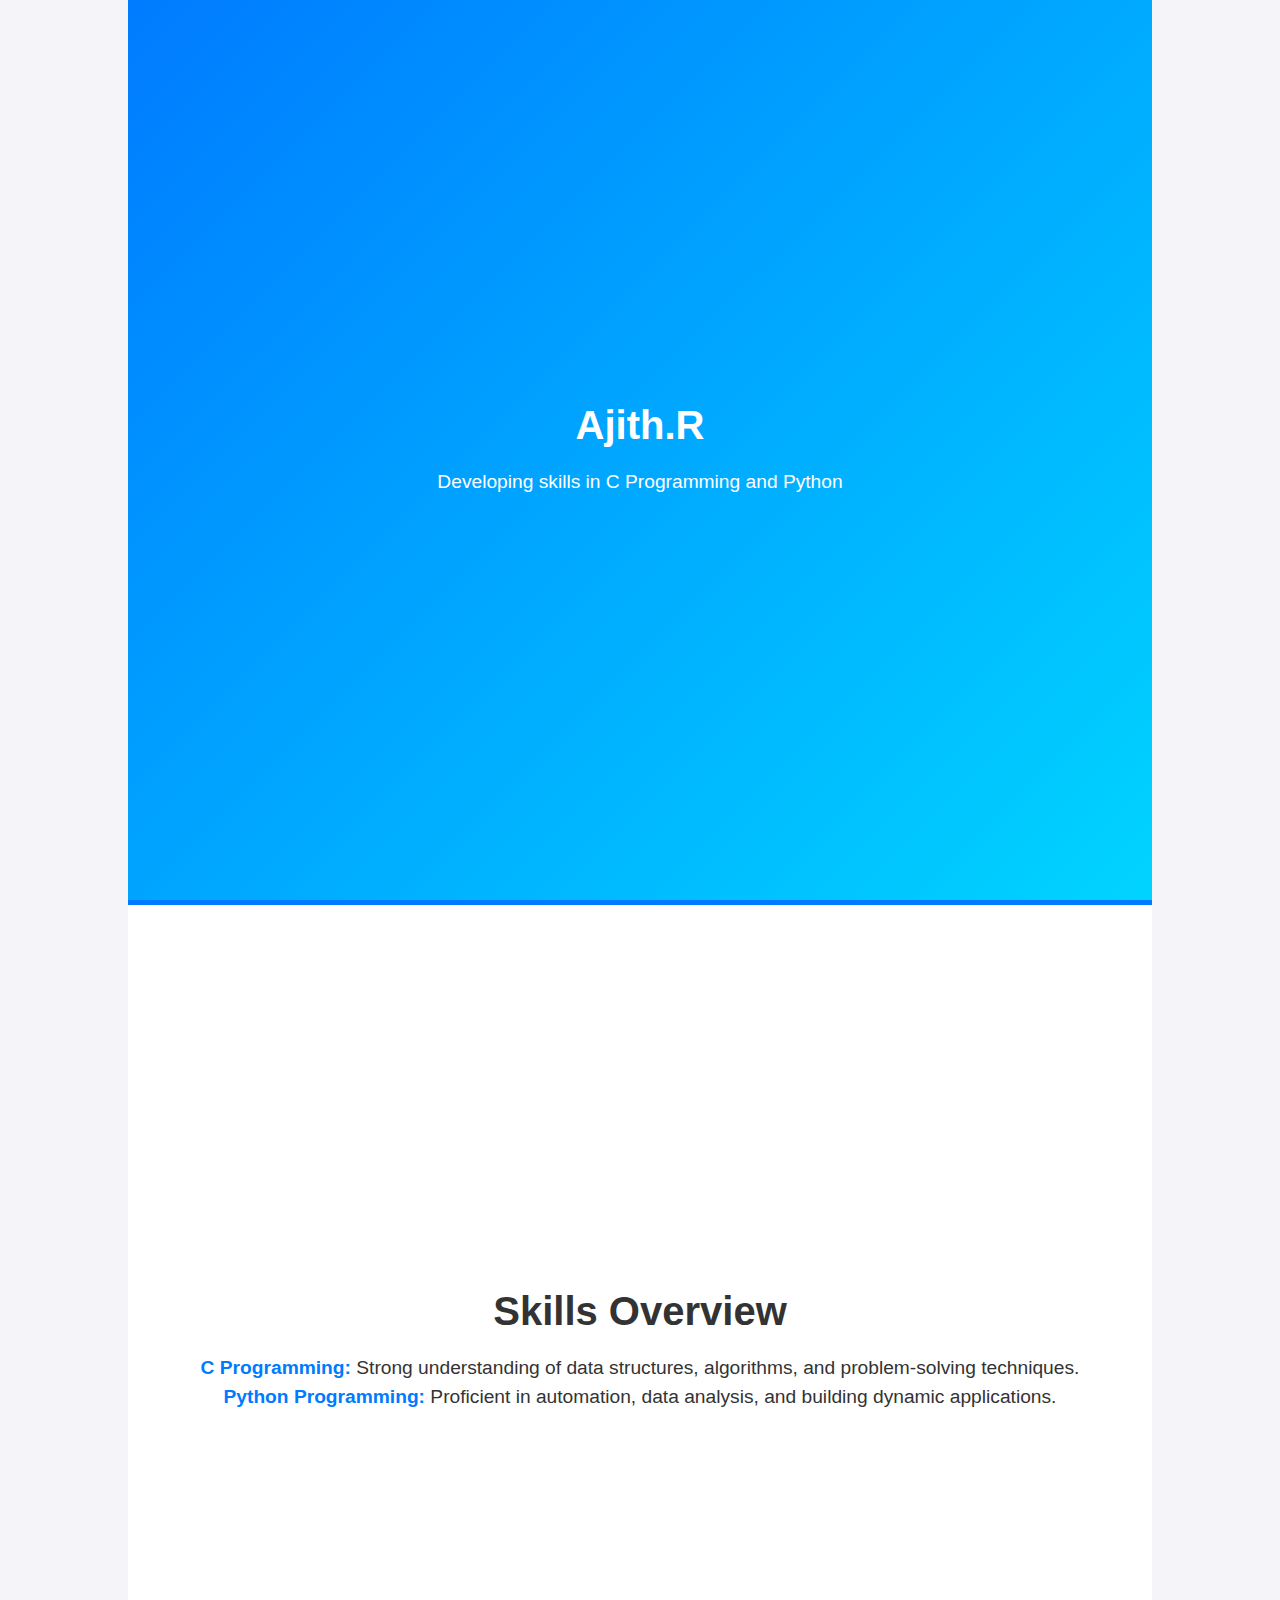
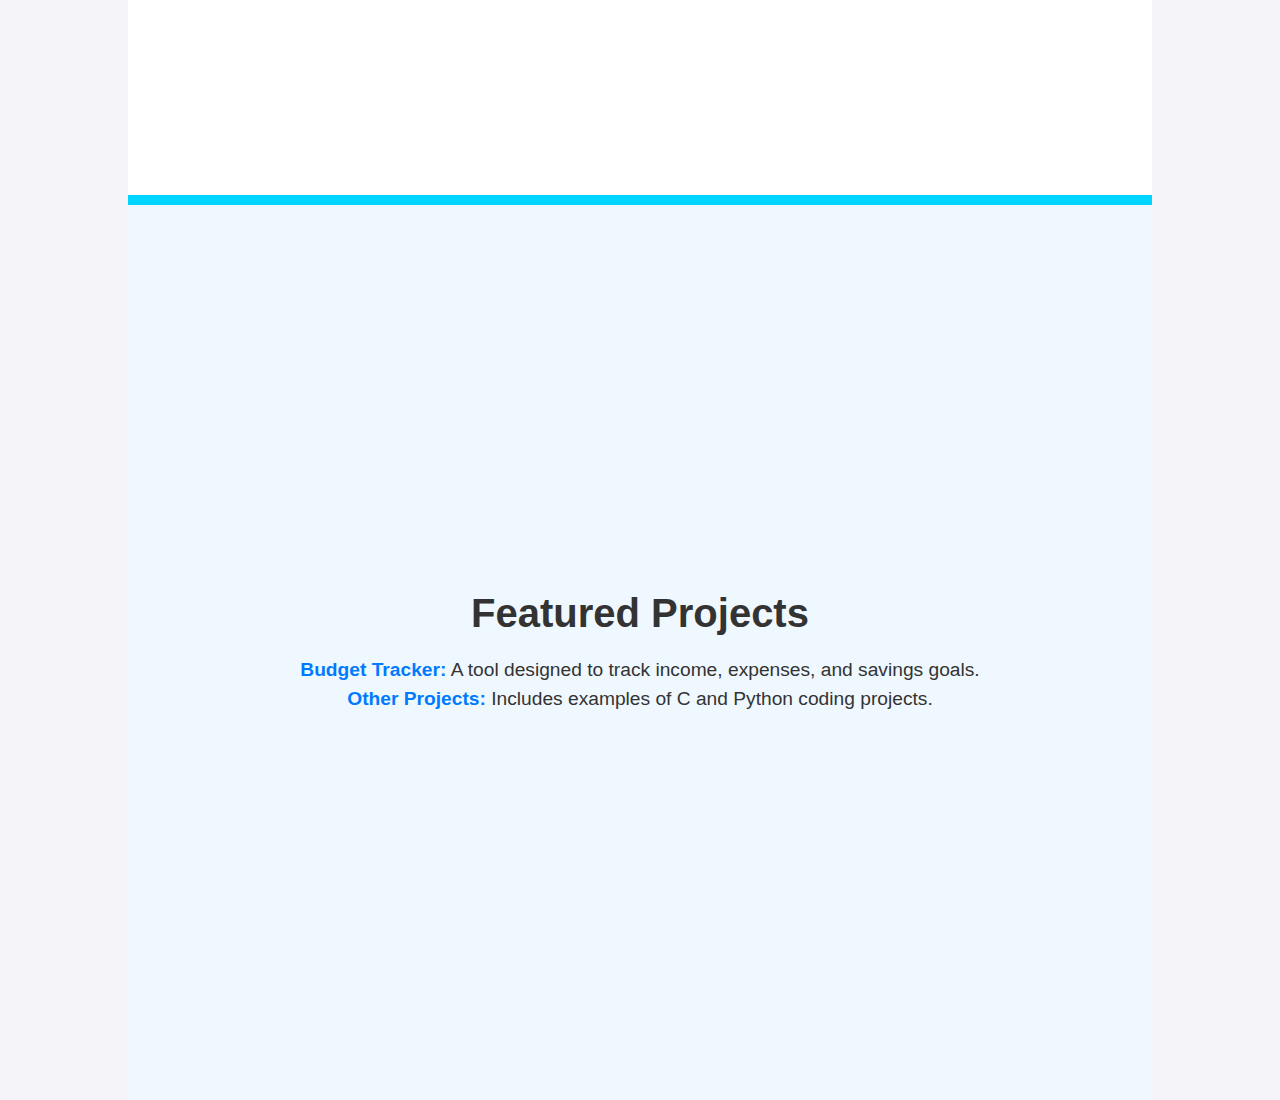
<file: index2.html>
<!DOCTYPE html>
<html lang="en">
<head>
    <meta charset="UTF-8">
    <meta name="viewport" content="width=device-width, initial-scale=1.0">
    <title>Ajith.R - Developer Portfolio</title>
    <link rel="stylesheet" href="styles.css">
</head>
<body>
    <!-- Slide 1: Introduction -->
    <section class="slide intro">
        <div class="content">
            <h1>Ajith.R</h1>
            <p>Developing skills in C Programming and Python</p>
        </div>
    </section>

    <!-- Slide 2: Skills Overview -->
    <section class="slide skills">
        <div class="content">
            <h2>Skills Overview</h2>
            <ul>
                <li><strong>C Programming:</strong> Strong understanding of data structures, algorithms, and problem-solving techniques.</li>
                <li><strong>Python Programming:</strong> Proficient in automation, data analysis, and building dynamic applications.</li>
            </ul>
        </div>
    </section>

    <!-- Slide 3: Featured Projects -->
    <section class="slide projects">
        <div class="content">
            <h2>Featured Projects</h2>
            <ul>
                <li><strong>Budget Tracker:</strong> A tool designed to track income, expenses, and savings goals.</li>
                <li><strong>Other Projects:</strong> Includes examples of C and Python coding projects.</li>
            </ul>
        </div>
    </section>
</body>
</html>
</file>
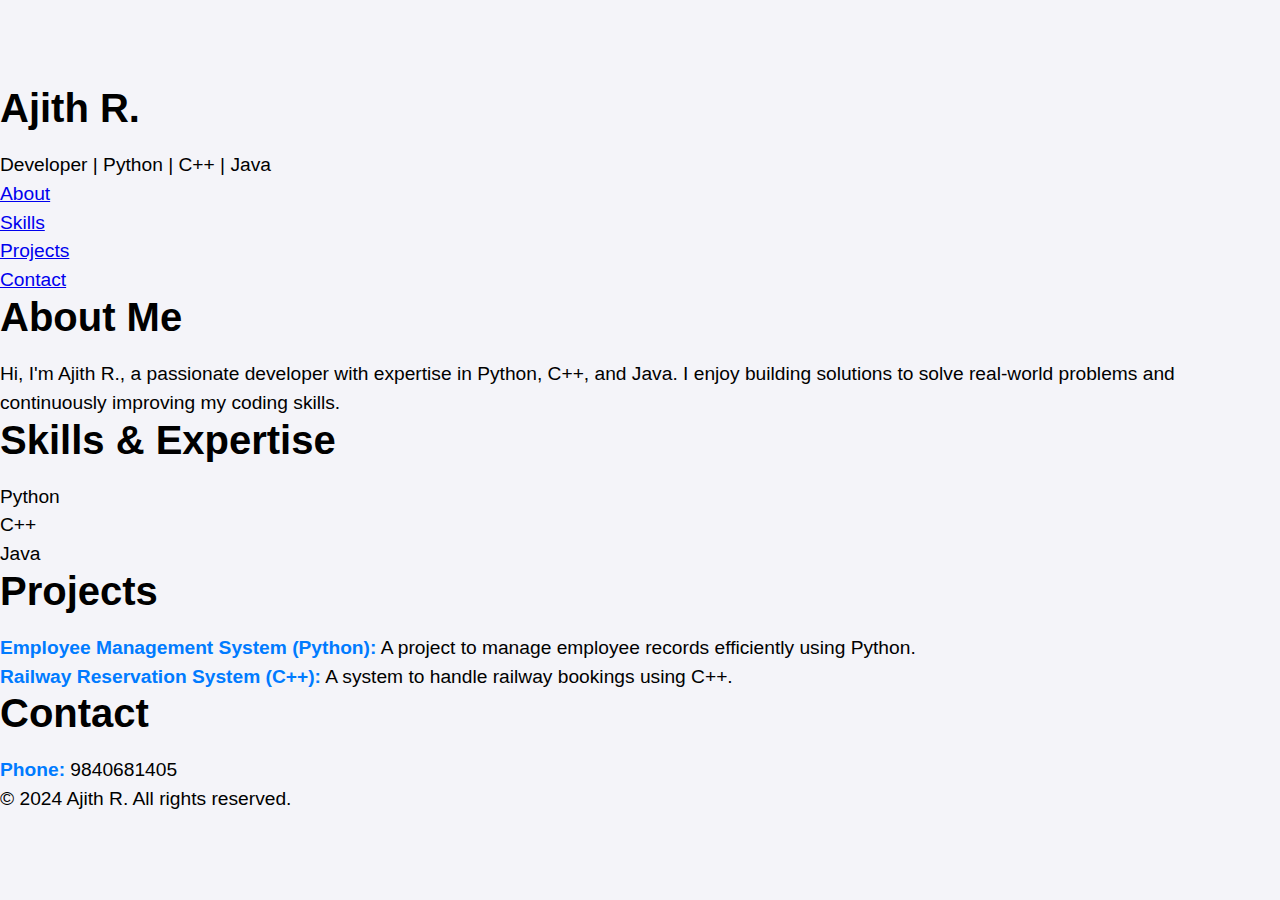
<file: website.html>
<!DOCTYPE html>
<html lang="en">
<head>
    <meta charset="UTF-8">
    <meta name="viewport" content="width=device-width, initial-scale=1.0">
    <title>Ajith R. - Portfolio</title>
    <link rel="stylesheet" href="styles.css">
</head>
<body>
    <div class="container">
        <header>
            <h1>Ajith R.</h1>
            <p class="tagline">Developer | Python | C++ | Java</p>
        </header>

        <nav>
            <ul>
                <li><a href="#about">About</a></li>
                <li><a href="#skills">Skills</a></li>
                <li><a href="#projects">Projects</a></li>
                <li><a href="#contact">Contact</a></li>
            </ul>
        </nav>

        <section id="about">
            <h2>About Me</h2>
            <p>Hi, I'm Ajith R., a passionate developer with expertise in Python, C++, and Java. I enjoy building solutions to solve real-world problems and continuously improving my coding skills.</p>
        </section>

        <section id="skills">
            <h2>Skills & Expertise</h2>
            <ul>
                <li>Python</li>
                <li>C++</li>
                <li>Java</li>
            </ul>
        </section>

        <section id="projects">
            <h2>Projects</h2>
            <ul>
                <li><strong>Employee Management System (Python):</strong> A project to manage employee records efficiently using Python.</li>
                <li><strong>Railway Reservation System (C++):</strong> A system to handle railway bookings using C++.</li>
            </ul>
        </section>

        <section id="contact">
            <h2>Contact</h2>
            <p><strong>Phone:</strong> 9840681405</p>
        </section>

        <footer>
            <p>&copy; 2024 Ajith R. All rights reserved.</p>
        </footer>
    </div>
</body>
</html>
</file>
<file: styles.css>
* {
    margin: 0;
    padding: 0;
    box-sizing: border-box;
    font-family: 'Arial', sans-serif;
}

body {
    display: flex;
    flex-direction: column;
    align-items: center;
    justify-content: center;
    min-height: 100vh;
    background-color: #f4f4f9;
}

.slide {
    width: 80%;
    height: 100vh;
    display: flex;
    align-items: center;
    justify-content: center;
    text-align: center;
    padding: 20px;
}

.intro {
    background: linear-gradient(135deg, #007bff, #00d4ff);
    color: white;
}

.skills {
    background-color: #ffffff;
    color: #333;
    border-top: 5px solid #007bff;
    border-bottom: 5px solid #00d4ff;
}

.projects {
    background-color: #f0f8ff;
    color: #333;
    border-top: 5px solid #00d4ff;
}

h1, h2 {
    font-size: 2.5em;
    margin-bottom: 20px;
}

p, li {
    font-size: 1.2em;
    line-height: 1.5;
}

ul {
    list-style-type: none;
}

strong {
    color: #007bff;
}

@media (max-width: 768px) {
    h1, h2 {
        font-size: 2em;
    }
    p, li {
        font-size: 1em;
    }
}
</file>
